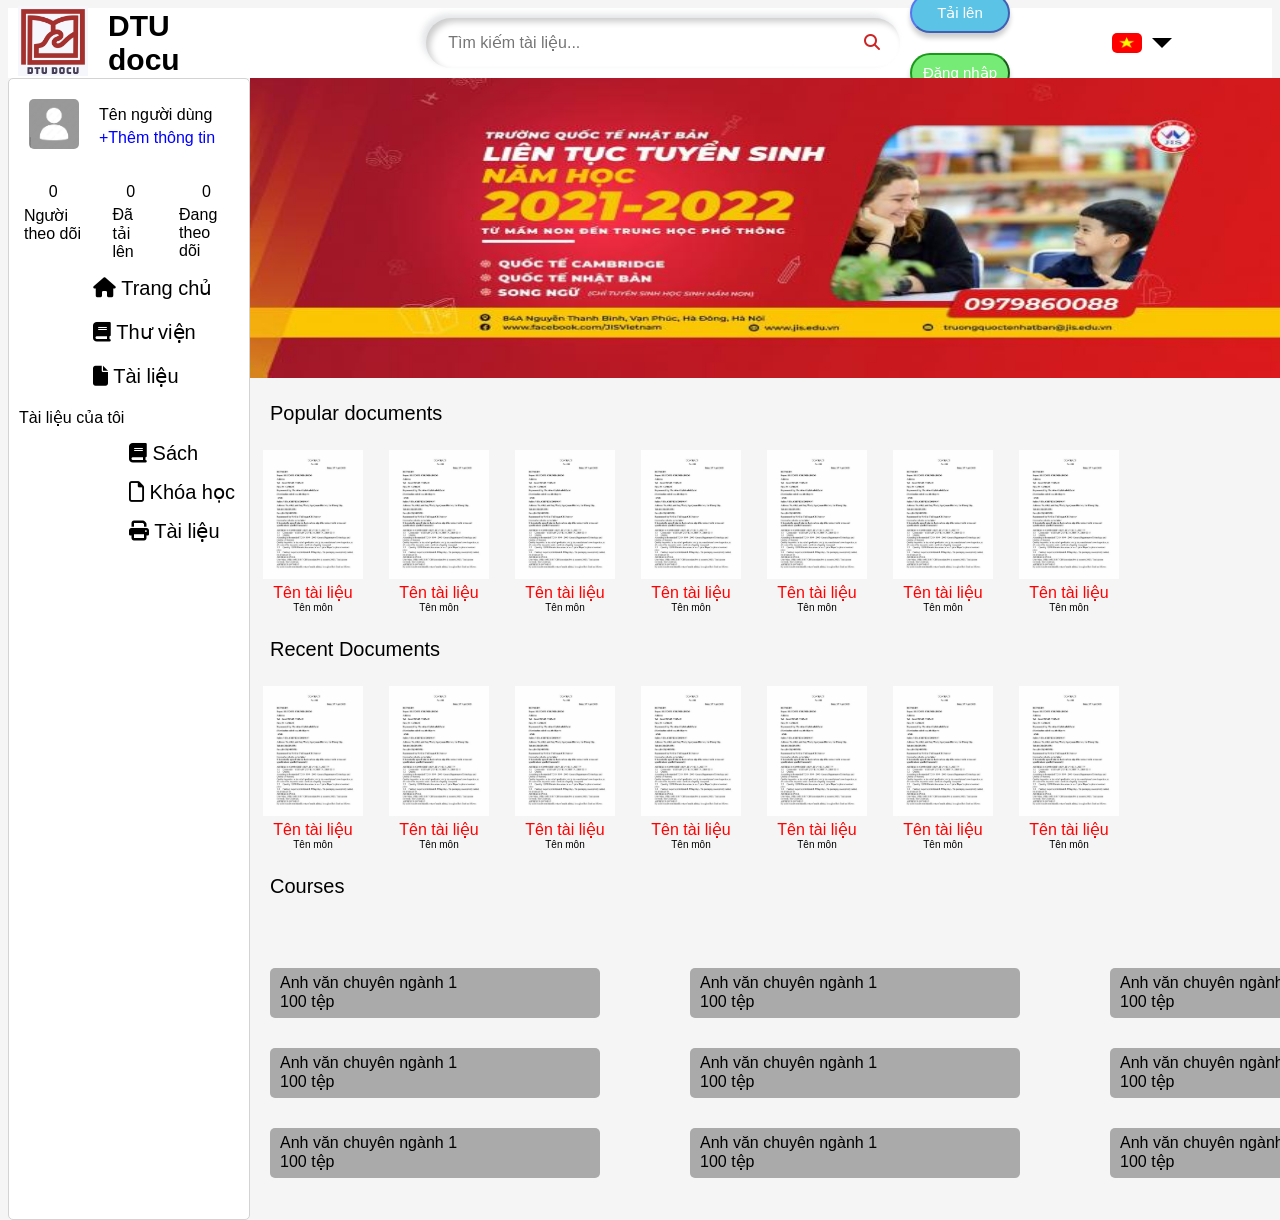
<file: home/index.html>
<!DOCTYPE html>
<html xmlns="http://www.w3.org/1999/xhtml">
<head runat="server">
    <title>CDIO</title>
    <meta charset="UTF-8">
    <link href="https://db.onlinewebfonts.com/c/d7e8a95865396cddca89b00080d2cba6?family=SoDo+Sans+SemiBold" rel="stylesheet"/>
    <link href="style.css" rel="stylesheet"  type="text/css" media="screen" runat="server"/>
    <link
      rel="stylesheet"
      href="https://cdnjs.cloudflare.com/ajax/libs/font-awesome/6.4.0/css/all.min.css"
      integrity="sha512-iecdLmaskl7CVkqkXNQ/ZH/XLlvWZOJyj7Yy7tcenmpD1ypASozpmT/E0iPtmFIB46ZmdtAc9eNBvH0H/ZpiBw=="
      crossorigin="anonymous"
      referrerpolicy="no-referrer"
    />
</head>
<body>
    <form id="form1" runat="server">
        <div class="container">
            <div class="bar">
                <div class="logo-item">
                    <div class="nav-image">
                        <img src="/img/anh.png">
                    </div>
                    <div class="logo-name">DTU docu</div>
                </div>
                <div class="search-container">
                    <input type="text" name="search" placeholder="Tìm kiếm tài liệu..." class="search-input">
                    <a href="#" class="search-btn">
                            <i class="fas fa-search"></i>      
                    </a>
                </div>
                <div class="login"></div>
                <div class="btn">
                    <button class="btn_Upload" type="button" onclick="location.href='../upload/upload_new.html'">Tải lên</button>
                    <button class="btn_Signin" type="button" onclick="location.href='../Login_Register/login.html'">Đăng nhập</button>
                </div>
                <div class="dropdown">
                    <a class="dropdown-toggle" href="#" id="Dropdown" role="button" data-mdb-toggle="dropdown" aria-expanded="false">
                        <img src="/img/coVN.jpg">
                        <div class="arrow_down"></div>
                    </a>
    
                    <ul class="dropdown-menu" aria-labelledby="Dropdown">
                        <li>
                            <a class="dropdown-item" href="#"><img src="/img/coVN.jpg">Việt Nam <i class="fa fa-check text-success ms-2"></i></a>
                        </li>
                        <li><hr class="dropdown-divider" /></li>
                        <li>
                            <a class="dropdown-item" href="#"><img src="/img/co-anh-4.jpg" alt="coAnh">Tiếng Anh</a>
                        </li>
                    </ul>
                </div>
            </div>
            <div class="form-container">
                <div class="sidebar">
                   
                    <div class="user">
                         <div class="user-img">
                            <img src="/img/user.jpg">
                        </div>
                        <div class="user-info">
                             <div class="username-display">Tên người dùng</div>
                             <a class="info" href="">+Thêm thông tin</a>
                        </div>
                    </div>
                    <div class="ana">
                        <div class="follower">0<span>Người theo dõi</span></div>
                        <div class="upload">0<span>Đã tải lên</span></div>
                        <div class="following">0<span>Đang theo dõi</span></div>
                    </div>
                    <div class="func">
                        <a href="./index.html"><i class="fa-solid fas fa-home"></i> Trang chủ</a>
                        <a href="#"><i class="fa-solid fa-book"></i> Thư viện</a>
                        <a href="#"><i class="fa-solid fa-file"></i> Tài liệu</a>
                    </div>
                    <div class="doc">
                        <div>Tài liệu của tôi</div>
                        <a href="#"><i class="fa-solid fa-book"></i> Sách</a>
                        <a href="#"><i class="fa-regular fa-file"></i> Khóa học</a>
                        <a href="../file_uploaded/file_uploaded.html"><i class="fa-solid fa-print"></i> Tài liệu</a>
                    </div>
                </div>
                <div class="bodypage">
                    <div class="khung">
                        <img src="/img/truong-quoc-te-nhat-ban-698868.jpg">
                    </div>
                    <div class="analysis">
                        <div>
                            Tổng số sinh viên: <span>5000</span>
                        </div>
                        <div>
                            Tổng số giảng viên: <span>300</span>
                        </div>
                        <div>
                            Tổng số sách trong thư viện: <span>1.200</span>
                        </div>
                        <div>
                            Tổng số khóa học: <span>500</span>
                        </div>
                        <div>
                            Tổng số tài liệu: <span>30.000</span>
                        </div>
                        <div>
                            Tổng số môn học: <span>365</span>
                        </div>
                        <div>________________</div>
                        <div>
                            Tổng số tài liệu đã đọc: <span>...</span>
                        </div>
                        <div>
                            Tổng số sách đã thuê: <span>...</span>
                        </div>
                    </div>
                    <div class="document">Popular documents</div>
                    <div class="docs">
                        <a href="" class="one-doc">
                            <div class="hinh">
                                <img src="/img/OIP.jpg">
                            </div>
                            <div class="tendoc">Tên tài liệu</div>
                            <div class="mondoc">Tên môn</div>
                        </a>
                        <a href="" class="one-doc">
                            <div class="hinh">
                                <img src="/img/OIP.jpg">
                            </div>
                            <div class="tendoc">Tên tài liệu</div>
                            <div class="mondoc">Tên môn</div>
                        </a>
                        <a href="" class="one-doc">
                            <div class="hinh">
                                <img src="/img/OIP.jpg">
                            </div>
                            <div class="tendoc">Tên tài liệu</div>
                            <div class="mondoc">Tên môn</div>
                        </a>
                        <a href="" class="one-doc">
                            <div class="hinh">
                                <img src="/img/OIP.jpg">
                            </div>
                            <div class="tendoc">Tên tài liệu</div>
                            <div class="mondoc">Tên môn</div>
                        </a>
                        <a href="" class="one-doc">
                            <div class="hinh">
                                <img src="/img/OIP.jpg">
                            </div>
                            <div class="tendoc">Tên tài liệu</div>
                            <div class="mondoc">Tên môn</div>
                        </a>
                        <a href="" class="one-doc">
                            <div class="hinh">
                                <img src="/img/OIP.jpg">
                            </div>
                            <div class="tendoc">Tên tài liệu</div>
                            <div class="mondoc">Tên môn</div>
                        </a>
                        <a href="" class="one-doc">
                            <div class="hinh">
                                <img src="/img/OIP.jpg">
                            </div>
                            <div class="tendoc">Tên tài liệu</div>
                            <div class="mondoc">Tên môn</div>
                        </a>
                    </div>
                    <div class="document2">Recent Documents</div>
                    <div class="docs">
                        <a href="" class="one-doc">
                            <div class="hinh">
                                <img src="/img/OIP.jpg">
                            </div>
                            <div class="tendoc">Tên tài liệu</div>
                            <div class="mondoc">Tên môn</div>
                        </a>
                        <a href="" class="one-doc">
                            <div class="hinh">
                                <img src="/img/OIP.jpg">
                            </div>
                            <div class="tendoc">Tên tài liệu</div>
                            <div class="mondoc">Tên môn</div>
                        </a>
                        <a href="" class="one-doc">
                            <div class="hinh">
                                <img src="/img/OIP.jpg">
                            </div>
                            <div class="tendoc">Tên tài liệu</div>
                            <div class="mondoc">Tên môn</div>
                        </a>
                        <a href="" class="one-doc">
                            <div class="hinh">
                                <img src="/img/OIP.jpg">
                            </div>
                            <div class="tendoc">Tên tài liệu</div>
                            <div class="mondoc">Tên môn</div>
                        </a>
                        <a href="" class="one-doc">
                            <div class="hinh">
                                <img src="/img/OIP.jpg">
                            </div>
                            <div class="tendoc">Tên tài liệu</div>
                            <div class="mondoc">Tên môn</div>
                        </a>
                        <a href="" class="one-doc">
                            <div class="hinh">
                                <img src="/img/OIP.jpg">
                            </div>
                            <div class="tendoc">Tên tài liệu</div>
                            <div class="mondoc">Tên môn</div>
                        </a>
                        <a href="" class="one-doc">
                            <div class="hinh">
                                <img src="/img/OIP.jpg">
                            </div>
                            <div class="tendoc">Tên tài liệu</div>
                            <div class="mondoc">Tên môn</div>
                        </a>
                    </div>
                    <div class="course">Courses</div>
                    <div class="arrs">
                        <div class="arr left"><div></div></div>
                        <div class="arr right"><div></div></div>
                    </div>
                    <div class="courses">
                        <div class="courses-detail">
                            <div class="c tenmon">Anh văn chuyên ngành 1</div>
                            <div class="c somon">100 tệp</div>
                        </div>
                        <div class="courses-detail">
                            <div class="c tenmon">Anh văn chuyên ngành 1</div>
                            <div class="c somon">100 tệp</div>
                        </div>
                        <div class="courses-detail">
                            <div class="c tenmon">Anh văn chuyên ngành 1</div>
                            <div class="c somon">100 tệp</div>
                        </div>
                        <div class="courses-detail">
                            <div class="c tenmon">Anh văn chuyên ngành 1</div>
                            <div class="c somon">100 tệp</div>
                        </div>
                        <div class="courses-detail">
                            <div class="c tenmon">Anh văn chuyên ngành 1</div>
                            <div class="c somon">100 tệp</div>
                        </div>
                        <div class="courses-detail">
                            <div class="c tenmon">Anh văn chuyên ngành 1</div>
                            <div class="c somon">100 tệp</div>
                        </div>
                        <div class="courses-detail">
                            <div class="c tenmon">Anh văn chuyên ngành 1</div>
                            <div class="c somon">100 tệp</div>
                        </div>
                        <div class="courses-detail">
                            <div class="c tenmon">Anh văn chuyên ngành 1</div>
                            <div class="c somon">100 tệp</div>
                        </div>
                        <div class="courses-detail">
                            <div class="c tenmon">Anh văn chuyên ngành 1</div>
                            <div class="c somon">100 tệp</div>
                        </div>
                    </div>
                </div>
                
            </div>
        </div>
    </form>
    <script src="https://ajax.googleapis.com/ajax/libs/jquery/3.5.1/jquery.min.js"></script>
    <script src="script.js"></script>
</body>
</html>
</file>
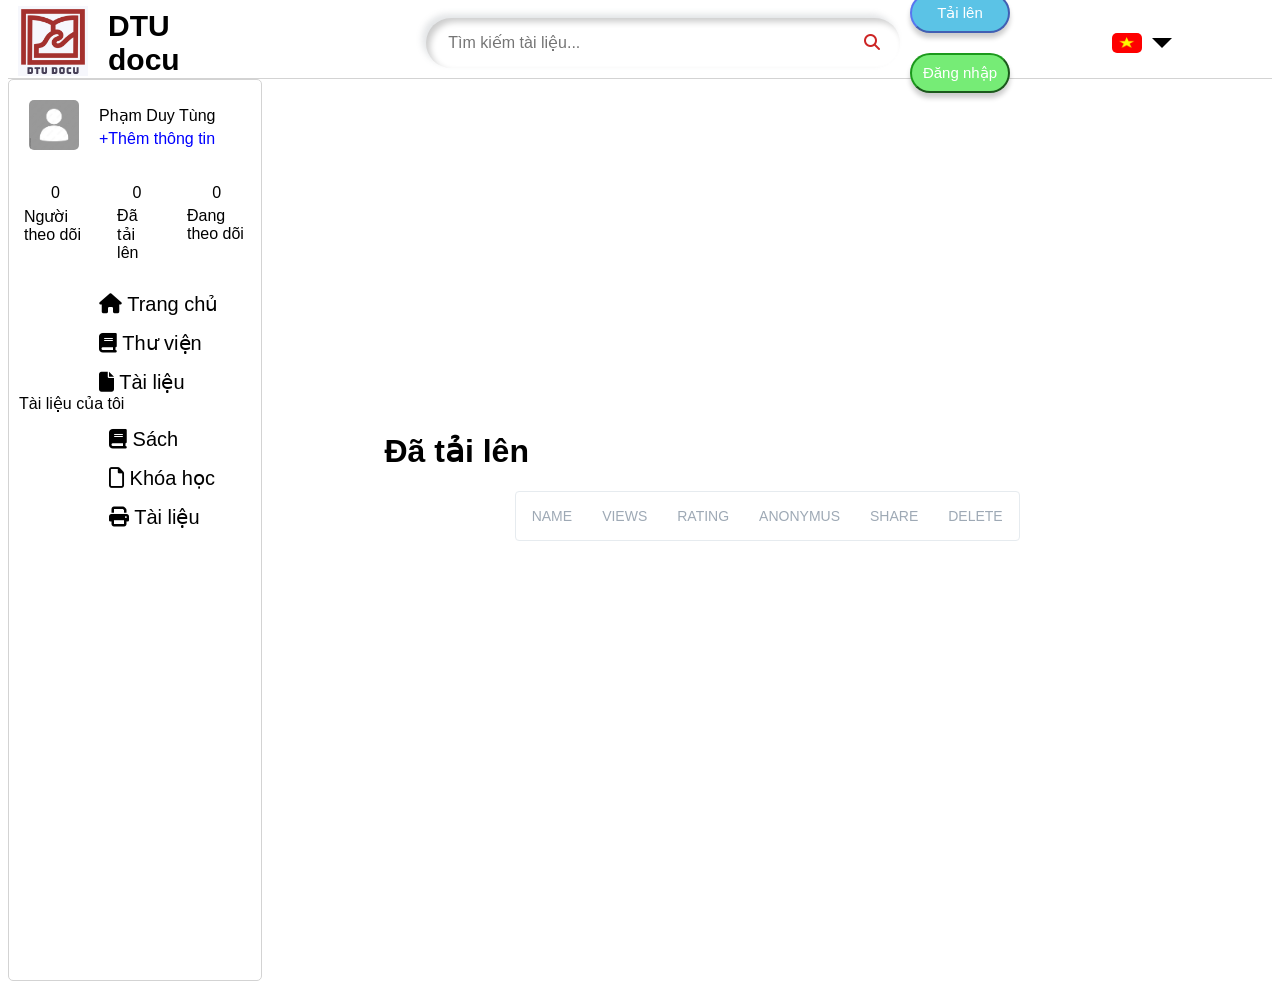
<file: file_uploaded/file_uploaded.html>
<!DOCTYPE html>
<html xmlns="http://www.w3.org/1999/xhtml">
<head runat="server">
    <title>CDIO</title>
    <meta charset="UTF-8">
    <link href="https://db.onlinewebfonts.com/c/d7e8a95865396cddca89b00080d2cba6?family=SoDo+Sans+SemiBold" rel="stylesheet"/>
    <link href="./file_uploaded.css" rel="stylesheet"  type="text/css" media="screen" runat="server"/>
    <link
      rel="stylesheet"
      href="https://cdnjs.cloudflare.com/ajax/libs/font-awesome/6.4.0/css/all.min.css"
      integrity="sha512-iecdLmaskl7CVkqkXNQ/ZH/XLlvWZOJyj7Yy7tcenmpD1ypASozpmT/E0iPtmFIB46ZmdtAc9eNBvH0H/ZpiBw=="
      crossorigin="anonymous"
      referrerpolicy="no-referrer"
    />
</head>
<body>
    <div class="container">
        <div class="overlay"></div>
        <div class="bar">
            <div class="logo-item">
                <div class="nav-image">
                    <img src="/img/anh.png">
                </div>
                <div class="logo-name">
                    <a href="../home/index.html">DTU docu</a> 
                </div>
            </div>
            <div class="search-container">
                <input type="text" name="search" placeholder="Tìm kiếm tài liệu..." class="search-input">
                <a href="#" class="search-btn">
                        <i class="fas fa-search"></i>      
                </a>
            </div>
            <div class="login"></div>
            <div class="btn">
                <button class="btn_Upload" type="button" onclick="location.href='../upload/upload_new.html'">Tải lên</button>
                <button class="btn_Signin" type="button">Đăng nhập</button>
            </div>
            <div class="dropdown">
                <a class="dropdown-toggle" href="#" id="Dropdown" role="button" data-mdb-toggle="dropdown" aria-expanded="false">
                    <img src="/img/coVN.jpg">
                    <div class="arrow_down"></div>
                </a>

                <ul class="dropdown-menu" aria-labelledby="Dropdown">
                    <li>
                        <a class="dropdown-item" href="#"><img src="/img/coVN.jpg">Việt Nam <i class="fa fa-check text-success ms-2"></i></a>
                    </li>
                    <li><hr class="dropdown-divider" /></li>
                    <li>
                        <a class="dropdown-item" href="#"><img src="/img/co-anh-4.jpg" alt="coAnh">Tiếng Anh</a>
                    </li>
                </ul>
            </div>
        </div>
        <div class="content">
            <div class="sidebar">
                <div class="user">
                     <div class="user-img">
                        <img src="/img/user.jpg">
                    </div>
                    <div class="user-info">
                         <div class="username-display">Phạm Duy Tùng</div>
                         <a class="info" href="">+Thêm thông tin</a>
                    </div>
                </div>
                <div class="ana">
                    <div class="follower">0<span>Người theo dõi</span></div>
                    <div class="upload">0<span>Đã tải lên</span></div>
                    <div class="following">0<span>Đang theo dõi</span></div>
                </div>
                <div class="func">
                    <a href="../home/index.html"><i class="fa-solid fas fa-home"></i> Trang chủ</a>
                    <a href="#"><i class="fa-solid fa-book"></i> Thư viện</a>
                    <a href="#"><i class="fa-solid fa-file"></i> Tài liệu</a>
                </div>
                <div class="doc">
                    <div>Tài liệu của tôi</div>
                    <a href="#"><i class="fa-solid fa-book"></i> Sách</a>
                    <a href="#"><i class="fa-regular fa-file"></i> Khóa học</a>
                    <a href="#"><i class="fa-solid fa-print"></i> Tài liệu</a>
                </div>
            </div>
            <div class="file_uploaded">
                <h1 class="uploads">Đã tải lên</h1>
                <table class="tb">
                    <thead class="column">
                        <tr>
                            <th>Name</th>
                            <th>Views</th>
                            <th>Rating</th>
                            <th>Anonymus</th>
                            <th>Share</th>
                            <th>Delete</th>
                        </tr>
                    </thead>
                    <tbody>
                        
                    </tbody>
                </table>
                <form id="shareForm" class="hidden">
                    <div class="info-share">
                        <label for="email">Chia sẻ tài liệu</label><br>
                        <label for="text">Sử dụng liên kết bên dưới để chia sẻ tài liệu này với bạn bè của bạn và họ sẽ có toàn quyền truy cập vào tài liệu của bạn mà không yêu cầu tài khoản.</label>
                        <input type="email" id="email" name="email"><br>
                    </div>
                    <input type="submit" value="Chia sẻ" class="btn_shareForm">
                </form>
            </div>
        </div>
    </div>
    <script src="https://ajax.googleapis.com/ajax/libs/jquery/3.5.1/jquery.min.js"></script>
    <script src="file_uploaded.js"></script>
</body>
</html>
</file>
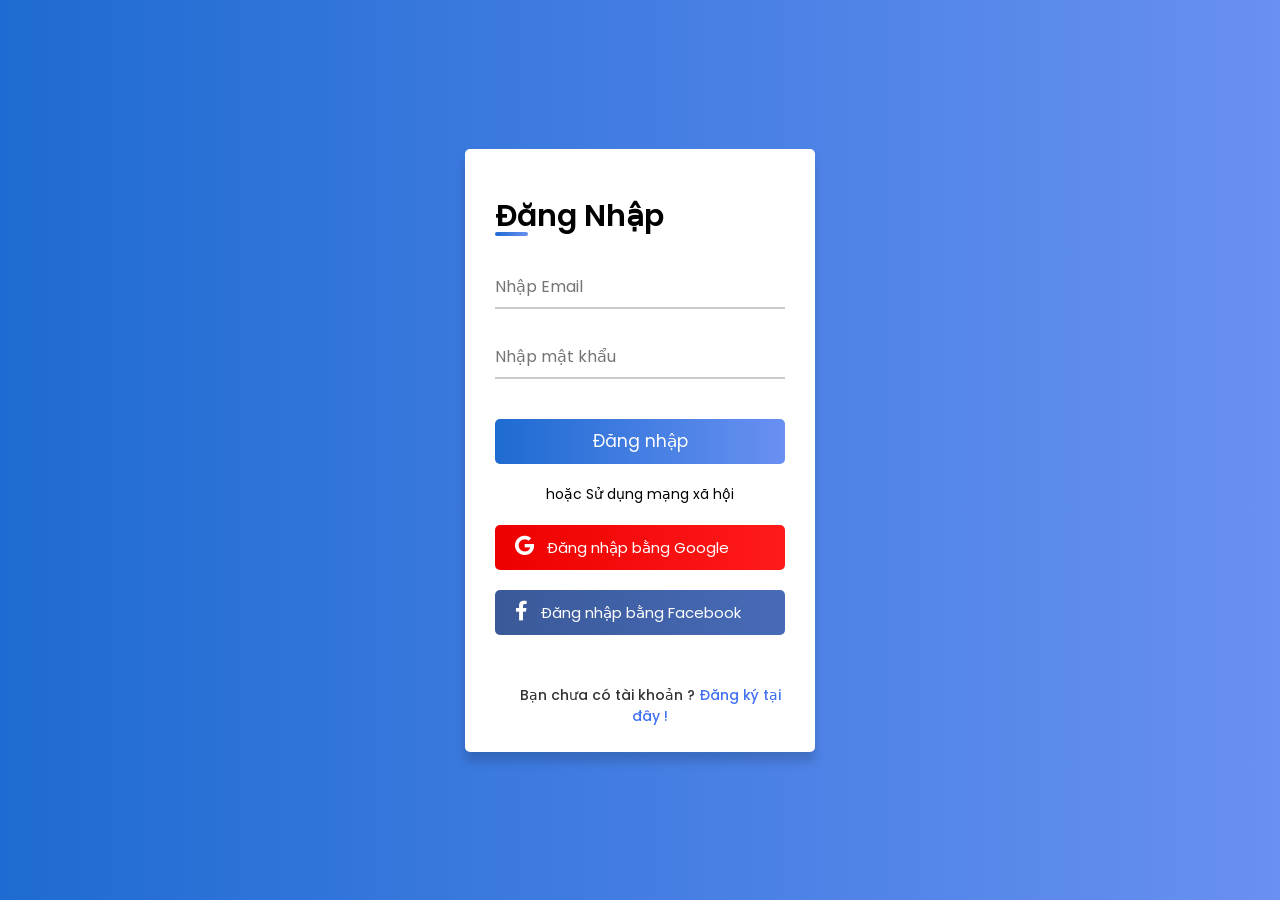
<file: Login_Register/login.html>
<!DOCTYPE html>
<html lang="en">
<head>
    <meta charset="UTF-8">
    <meta name="viewport" content="width=device-width, initial-scale=1.0">
    <title>Đăng Nhập</title>
    <link rel="stylesheet" href="./assets/css/Login.css">
    <link rel="stylesheet" href="https://cdnjs.cloudflare.com/ajax/libs/font-awesome/5.15.2/css/all.min.css"/>
    <meta name="viewport" content="width=device-width, initial-scale=1.0">
  
</head>
<body>
    <div class="container">
        <form method="POST">
          <div class="title">Đăng Nhập</div>
          <div class="input-box underline">
            <input type="email" class="email" name="mail" placeholder="Nhập Email" required>
            <div class="underline"></div>
          </div>
          <div class="input-box">
            <input type="password" class="password" name="pass" placeholder="Nhập mật khẩu" required>
            <div class="underline"></div>
          </div>
          <div class="input-box button">
            <input type="submit" name="submit" value="Đăng nhập">
          </div>
        </form>
          <div class="option">hoặc Sử dụng mạng xã hội</div>
          <div class="google">
            <a href="#"><i class="fab fa-google"></i>Đăng nhập bằng Google</a>
          </div>
          <div class="facebook">
            <a href="#"><i class="fab fa-facebook-f"></i>Đăng nhập bằng Facebook</a>
          </div>
          <div class="text">
            <h3>Bạn chưa có tài khoản ? <a href="./register.html">Đăng ký tại đây !</a></h3>
          </div>
      </div>
      <script src="https://ajax.googleapis.com/ajax/libs/jquery/3.5.1/jquery.min.js"></script>
      <script type="text/javascript" src="./assets/js/Login.js"></script>
</body>
</html>
</file>
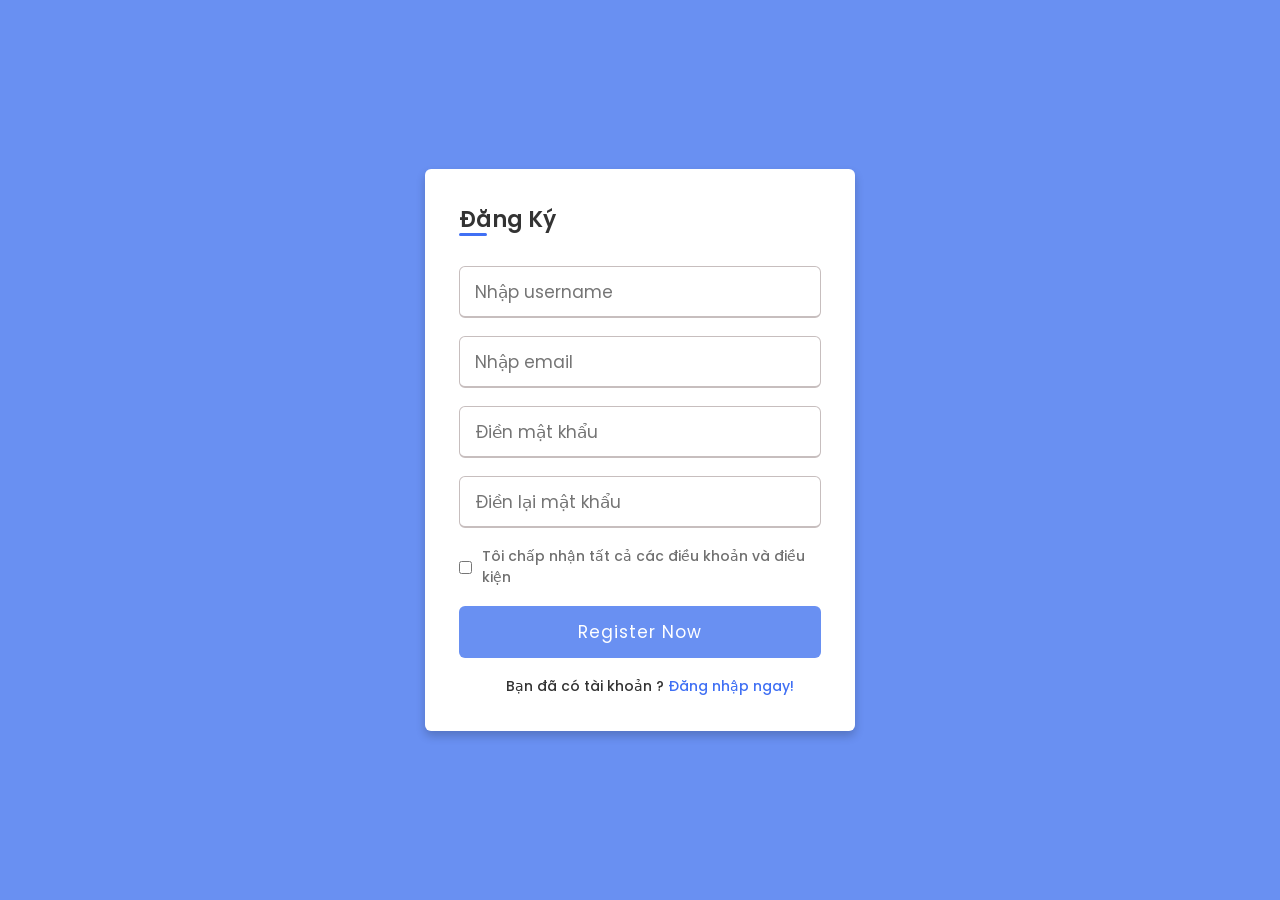
<file: Login_Register/register.html>
<!DOCTYPE html>
<html lang="en">
<head>
    <meta charset="UTF-8">
    <meta name="viewport" content="width=device-width, initial-scale=1.0">
    <title>Đăng ký</title>

    <link rel="stylesheet" href="./assets/css/Register.css">
    
</head>
<body>
    <div class="wrapper">
        <h2>Đăng Ký</h2>
        <form method="POST" onsubmit="validateAndSubmit(event)">
          <div class="input-box">
            <input id="usename" name="name" type="text" placeholder="Nhập username" required>
          </div>
          <div class="input-box">
            <input id="email" name="email" type="email" placeholder="Nhập email" required>
          </div>
          <div class="input-box">
            <input id="pass1" name="pass" type="password" placeholder="Điền mật khẩu" required>
          </div>
          <div class="input-box">
            <input id="pass2" name="confirmPass" type="password" placeholder="Điền lại mật khẩu" required>
          </div>
          <div class="policy">
            <input type="checkbox" id="confirmCheckbox">
            <h3>Tôi chấp nhận tất cả các điều khoản và điều kiện</h3>
          </div>
          <div class="input-box button">
            <input type="Submit" value="Register Now" >
          </div>
          <div class="text">
            <h3>Bạn đã có tài khoản ? <a href="./login.html">Đăng nhập ngay!</a></h3>
          </div>
        </form>
      </div>
      <script src="https://ajax.googleapis.com/ajax/libs/jquery/3.5.1/jquery.min.js"></script>
      <script type="text/javascript" src="./assets/js/Register.js"></script>
</body>
</html>
</file>
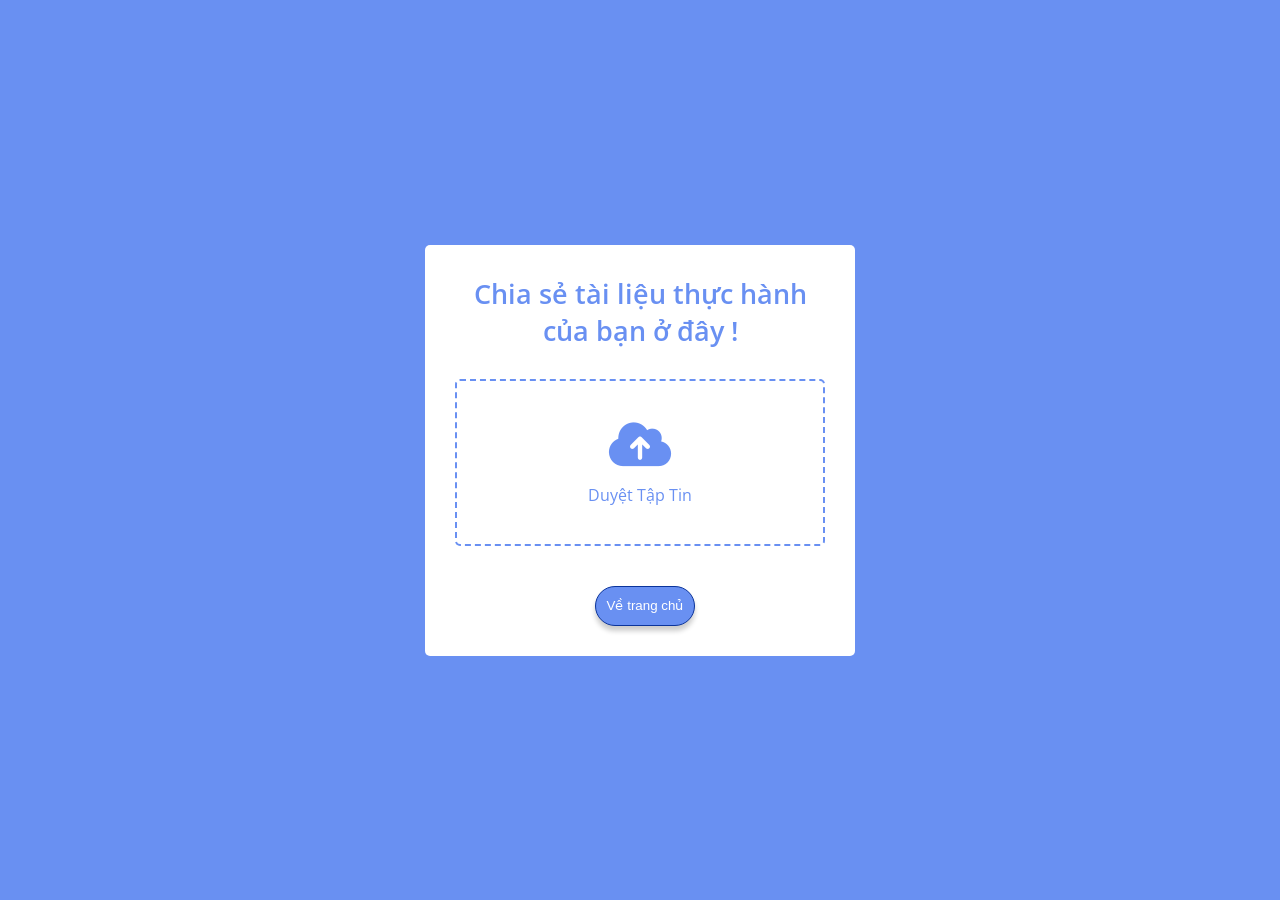
<file: upload/upload_new.html>
<!DOCTYPE html>
<html lang="en">
<head>
    <meta charset="UTF-8">
    <meta name="viewport" content="width=device-width, initial-scale=1.0">
    <title>Upload Page</title>
    <link rel="preconnect" href="https://fonts.googleapis.com">
    <link rel="preconnect" href="https://fonts.gstatic.com" crossorigin>
    <link href="https://fonts.googleapis.com/css2?family=Open+Sans:ital,wght@0,300..800;1,300..800&display=swap" rel="stylesheet">
    <link
      rel="stylesheet"
      href="https://cdnjs.cloudflare.com/ajax/libs/font-awesome/6.4.0/css/all.min.css"
      integrity="sha512-iecdLmaskl7CVkqkXNQ/ZH/XLlvWZOJyj7Yy7tcenmpD1ypASozpmT/E0iPtmFIB46ZmdtAc9eNBvH0H/ZpiBw=="
      crossorigin="anonymous"
      referrerpolicy="no-referrer"
    />
    <link rel="stylesheet" href="upload-new.css">
</head>
<body>
    <div class="wrapper">
        <header>Chia sẻ tài liệu thực hành của bạn ở đây !</header>
        <form action="#">
            <input type="file" class="file-input" name="file" hidden>
            <i class="fas fa-cloud-upload-alt"></i>
            <p>Duyệt Tập Tin</p>
        </form>
        <section class="progress-area"></section>
        <section class="uploaded-area"></section>
        <button class="back" type="button" onclick="location.href='../home/index.html'">Về trang chủ</button>
    </div>
    <script src="upload_new.js"></script>
</body>
</html>
</file>
<file: home/style.css>
:root {
    --font-dmsans: 'DM Sans', sans-serif;
}
body {
    display: flex;
    min-height: 100vh;
    background-color: white;
    font-family: "SoDo Sans Regular", Helvetica Neue, Helvetica, Arial, sans-serif;
    background-color: whitesmoke;
}

form{
    width: 100%;
    display: flex;
}

.container{
    width: 100%;
}
.form-container{
    width: 100%;
    height: 100%;
    display: flex;
}
.logo-item {
    display: flex;
    align-items: center;
    
}

.logo-item > * {
    padding: 10px;
}

.nav-image img{
    width: 70px;
}

.logo-name {
    font-size: 30px;
    font-weight: bolder;
}

.sidebar {
    display: inline-block;
    align-items: center;
    background-color: white;
    height: 100%;
    width: 25%;
    border-radius: 5px;
    position: relative;
    border: 1px solid lightgray;
}

.sidebar .func {
    display: flex;
    flex-direction: column;
    align-items: flex-start;
    justify-content: center;
    padding-left: 35%;
}

.sidebar .func a{
    width: 120px;
    height: auto;
    text-decoration: none;
    color: black;
    font-size: 20px;
    font-weight: 200;
    margin-bottom: 20px;
}

.sidebar .func a:hover{
    background-color: whitesmoke;
    border-radius: 5px;
    transform: 0.3s ease;
}

.sidebar .func a:hover{
    background-color: whitesmoke;
    border-radius: 20px;
}

.user{
    display: flex !important;
    align-items: center;
    margin: 20px 20px;
}

.user-img img{
  width: 50px;
  border-radius: 5px;
}
.user-info div{
    display: flex;
    margin-left: 20px;
}
.user-info a{
    display: flex;
    color: blue;
    margin-left: 20px;
    margin-top: 5px;
    text-decoration: none;
}

.ana{
    display: flex;
}
.ana > *{
    padding: 10px;
}
.ana span{
    padding: 5px;
}
.ana .follower{
    display: flex;
    flex-direction: column;
    align-items: center;
}

.ana .upload{
    display: flex;
    flex-direction: column;
    align-items: center;
}

.ana .following{
    display: flex;
    flex-direction: column;
    align-items: center;
}

.search-container {
    margin-left: 200px;
    width: 500px;
    float: right;
    background: #fff;
    height: 30px;
    border-radius: 30px;
    padding: 10px 20px;
    display: flex;
    justify-content: space-between;
    align-items: center;
    cursor: pointer;
    transition: 0.8s;
    box-shadow: 4px 4px 6px 0 rgba(255, 255, 255, .3),
        -4px -4px 6px 0 rgba(116, 125, 136, .2),
        inset -4px -4px 6px 0 rgba(255, 255, 255, .2),
        inset 4px 4px 6px 0 rgba(0, 0, 0, .2);
}
.bar{
    height: 70px;
    width: 100%;
    display: flex;
    justify-content: space-between;
    align-items: center;
    background-color: white;
}

.login{
    background-color: #cd2525;
}
/* .search-container:hover>.search-input {
    width: 400px;
} */

.search-container .search-input {
    background: transparent;
    border: none;
    outline: none;
    /* width: 0px; */
    font-weight: 500;
    font-size: 16px;
    transition: 0.8s;

}

.search-container .search-btn .fas {
    color: #cd2525;
}

/* .search-container:hover {
    animation: hoverShake 0.15s linear 3;
} */

.doc{
    display: flex;
    flex-direction: column;
    margin-left: 10px;
}

.doc a:hover{
    background-color: whitesmoke;
    border-radius: 5px;
    transform: 0.3s ease;
}

.doc a{
    width: 120px;
    align-items: center;
    font-size: 20px;
    margin-left: 110px;
    color: black;
    text-decoration: none;
    margin-top: 15px;
}

.btn_Upload{
    width: 100px;
    height: 40px;
    color: white;
    background-color: rgb(91, 195, 230);
    border-radius: 20px;
    box-shadow: black;
    margin: 10px;
    border-color: rgba(88, 88, 243, 0.719);
    font-size: 15px;
    box-shadow: 0 5px 5px rgba(0,0,0,0.2);
    transition: all 0.3s ease;
    cursor: pointer;
}

.btn_Signin{
    width: 100px;
    height: 40px;
    color: white;
    background-color: rgb(118, 236, 118);
    border-radius: 20px;
    box-shadow: black;
    margin: 10px;
    border-color: rgba(0, 128, 0, 0.767);
    font-size: 15px;
    box-shadow: 0 5px 5px rgba(0,0,0,0.2);
    transition: all 0.3s ease;
    cursor: pointer;
}

.btn_Upload:hover{
    box-shadow: 0 2px 2px rgba(0,0,0,0.2);
}

.btn_Signin:hover{
    box-shadow: 0 2px 2px rgba(0,0,0,0.2);
}

.dropdown {
    position: relative;
    display: inline-block;
}

.dropdown-toggle {
    display: flex;
    align-items: center;
    color: white;
    font-size: 16px;
    border: none;
    cursor: pointer;
    gap: 10px;
    margin-right: 100px;
}

.arrow_down{
    width: 0;
    height: 0;
    border-left: 10px solid transparent;
    border-right: 10px solid transparent;
    border-top: 10px solid black;
}

.dropdown-toggle img{
    width: 30px;
    height: 20px;
    border-radius: 5px;
}

.dropdown-toggle:hover{
    border-radius: 5px;
    border-color: rgba(88, 88, 243, 0.719);
    box-shadow: 0 2px 2px rgba(0,0,0,0.2);
    transition: all 0.3s ease;
}

.dropdown-menu {
    display: none;
    position: absolute;
    background-color: #f9f9f9;
    min-width: 100px;
    box-shadow: 0px 8px 16px 0px rgba(0,0,0,0.2);
    z-index: 1;
    list-style: none;
    border-radius: 5px;
}
.dropdown-menu.active {
    display: block;
    padding: 0;
}

.dropdown-menu a {
    color: black;
    padding: 16px;
    text-decoration: none;
    display: flex;
    justify-content: center;
    align-items: center;
    gap: 5px;
}    

.dropdown-menu a:hover {
    background-color: #f1f1f1;
}

.dropdown:hover .dropdown-menu {
    display: block;
}

.dropdown-menu img{
    width: 30px;
    height: 20px;
    border-radius: 5px;
}

.bodypage{
    width: 100%;
}

.khung img{
    height: 300px;
    width: 100%;
}

.document, .document2, .course{
    margin: 20px;
    font-size: 20px;
}

.docs{
    display: flex;
}

.docs .one-doc{
    display: flex;
    flex-direction: column;
    align-items: center;
    width: 10%;
    height: auto;
    padding: 5px;
    text-decoration: none;
    color: black;
}

.one-doc .hinh{
    height: auto;
    object-fit: contain;
}

.one-doc .hinh img{
    width: 100px;
    height: auto;
    transition: 0.3s;
}

.one-doc .hinh img:hover{
    transform: translateY(-10px);
}

.tendoc{
    color: red;
}

.mondoc{
    font-size: 10px;
}

.arrs{
    display: flex;
    margin-left: 120vh;
}

.arr{
    background: rgb(170, 170, 170);
    height: 30px;
    width: 30px;
    border-radius: 50%;
    transition: 0.4s ease;
    cursor: pointer;
}

.arr:hover{
    box-shadow: 0px 0px 10px 10px rgba(0, 0, 0, .2);
}

.arr div{
    position: absolute;
    height: 10px;
    width: 10px;
    border-top: 2px solid #202020;
    border-left: 2px solid #202020;
    transform: rotate(45deg);
    left: 9px;
    top: 12px;
}

.left{
    transform: rotate(-90deg);
    margin: 5px;
}

.right{
    transform: rotate(90deg);
    margin: 5px;
}

.courses{
    width: 400px;
    display: grid;
    grid-template-columns: repeat(3, 1fr);
    grid-auto-rows: 30px;
    grid-auto-flow: row dense;
    gap: 50px;
}


.courses-detail{
    background-color: rgb(170, 170, 170);
    height: 50px;
    width: 330px;
    border-radius: 5px;
    display: flex;
    flex-direction: column;
    justify-content: center;
    margin: 10px 20px;
    cursor: pointer;
    transition: all 0.3s ease;
}

.courses-detail .c{
    margin-left: 10px;
}

.courses-detail:hover{
    box-shadow: 0px 0px 10px 10px rgba(0, 0, 0, .2);
}

.analysis{
    position: absolute;
    width: 300px;
    height: 460px;
    background-color: white;
    border-radius: 20px;
    border: 1px solid grey;
    margin-left: 125vh;
    margin-top: 20px;
    font-weight: 100 !important;
}

.analysis div{
    margin-top: 10px;
    margin-left: 10px;
}

.analysis span{
    display: flex;
    color: rgb(177, 176, 176);
    margin-top: 5px;
}
</file>
<file: file_uploaded/file_uploaded.css>
:root {
    --font-dmsans: 'DM Sans', sans-serif;
}
body {
    display: flex;
    min-height: 100vh;
    font-family: "SoDo Sans Regular", Helvetica Neue, Helvetica, Arial, sans-serif;
    background-color: white;
}

.container{
    width: 100%;
    display: flex;
    flex-direction: column;
}

.content{
    display: flex;
    width: 100%;
}

.logo-item {
    display: flex;
    align-items: center;
    
}

.logo-item > * {
    padding: 10px;
}

.nav-image img{
    width: 70px;
}

.logo-name a{
    font-size: 30px;
    font-weight: bolder;
    text-decoration: none;
    color: black;
}

.bar{
    height: 70px;
    width: 100%;
    top: 0;
    z-index: 1;
    display: flex;
    justify-content: space-between;
    align-items: center;
    background-color: white;
    border-bottom: 1px solid lightgray;
}

.sidebar {
    display: inline-block;
    align-items: center;
    background-color: white;
    height: 100vh;
    width: 25%;
    border-radius: 5px;
    position: relative;
    border: 1px solid lightgray;
}

.sidebar .func {
    display: flex;
    flex-direction: column;
    align-items: flex-start;
    justify-content: center;
}

.sidebar .func a{
    width: 120px;
    align-items: center;
    justify-content: center;
    font-size: 20px;
    margin-left: 90px;
    color: black;
    text-decoration: none;
    margin-top: 15px;
}

.sidebar .func a:hover{
    background-color: whitesmoke;
    border-radius: 5px;
    transform: 0.3s ease;
}

.sidebar .func a:hover{
    background-color: whitesmoke;
    border-radius: 20px;
}

.user{
    display: flex !important;
    align-items: center;
    margin: 20px 20px;
}

.user-img img{
  width: 50px;
  border-radius: 5px;
}
.user-info div{
    display: flex;
    margin-left: 20px;
}
.user-info a{
    display: flex;
    color: blue;
    margin-left: 20px;
    margin-top: 5px;
    text-decoration: none;
}

.ana{
    display: flex;
}
.ana > *{
    padding: 10px;
}
.ana span{
    padding: 5px;
}
.ana .follower{
    display: flex;
    flex-direction: column;
    align-items: center;
}

.ana .upload{
    display: flex;
    flex-direction: column;
    align-items: center;
}

.ana .following{
    display: flex;
    flex-direction: column;
    align-items: center;
}

.search-container {
    margin-left: 200px;
    width: 500px;
    float: right;
    background: #fff;
    height: 30px;
    border-radius: 30px;
    padding: 10px 20px;
    display: flex;
    justify-content: space-between;
    align-items: center;
    cursor: pointer;
    transition: 0.8s;
    box-shadow: 4px 4px 6px 0 rgba(255, 255, 255, .3),
        -4px -4px 6px 0 rgba(116, 125, 136, .2),
        inset -4px -4px 6px 0 rgba(255, 255, 255, .2),
        inset 4px 4px 6px 0 rgba(0, 0, 0, .2);
}

.login{
    background-color: #cd2525;
}
/* .search-container:hover>.search-input {
    width: 400px;
} */

.search-container .search-input {
    background: transparent;
    border: none;
    outline: none;
    /* width: 0px; */
    font-weight: 500;
    font-size: 16px;
    transition: 0.8s;

}

.search-container .search-btn .fas {
    color: #cd2525;
}

/* .search-container:hover {
    animation: hoverShake 0.15s linear 3;
} */

.doc{
    display: flex;
    flex-direction: column;
    margin-left: 10px;
}

.doc a:hover{
    background-color: whitesmoke;
    border-radius: 5px;
    transform: 0.3s ease;
}

.doc a{
    width: 120px;
    align-items: center;
    justify-content: center;
    font-size: 20px;
    margin-left: 90px;
    color: black;
    text-decoration: none;
    margin-top: 15px;
}

.btn_Upload{
    width: 100px;
    height: 40px;
    color: white;
    background-color: rgb(91, 195, 230);
    border-radius: 20px;
    box-shadow: black;
    margin: 10px;
    border-color: rgba(88, 88, 243, 0.719);
    font-size: 15px;
    box-shadow: 0 5px 5px rgba(0,0,0,0.2);
    transition: all 0.3s ease;
    cursor: pointer;
}

.btn_Signin{
    width: 100px;
    height: 40px;
    color: white;
    background-color: rgb(118, 236, 118);
    border-radius: 20px;
    box-shadow: black;
    margin: 10px;
    border-color: rgba(0, 128, 0, 0.767);
    font-size: 15px;
    box-shadow: 0 5px 5px rgba(0,0,0,0.2);
    transition: all 0.3s ease;
    cursor: pointer;
}

.btn_Upload:hover{
    box-shadow: 0 2px 2px rgba(0,0,0,0.2);
}

.btn_Signin:hover{
    box-shadow: 0 2px 2px rgba(0,0,0,0.2);
}

.dropdown {
    position: relative;
    display: inline-block;
}

.dropdown-toggle {
    display: flex;
    align-items: center;
    color: white;
    font-size: 16px;
    border: none;
    cursor: pointer;
    gap: 10px;
    margin-right: 100px;
}

.arrow_down{
    width: 0;
    height: 0;
    border-left: 10px solid transparent;
    border-right: 10px solid transparent;
    border-top: 10px solid black;
}

.dropdown-toggle img{
    width: 30px;
    height: 20px;
    border-radius: 5px;
}

.dropdown-toggle:hover{
    border-radius: 5px;
    border-color: rgba(88, 88, 243, 0.719);
    box-shadow: 0 2px 2px rgba(0,0,0,0.2);
    transition: all 0.3s ease;
}

.dropdown-menu {
    display: none;
    position: absolute;
    background-color: #f9f9f9;
    min-width: 100px;
    box-shadow: 0px 8px 16px 0px rgba(0,0,0,0.2);
    z-index: 1;
    list-style: none;
    border-radius: 5px;
}
.dropdown-menu.active {
    display: block;
    padding: 0;
}

.dropdown-menu a {
    color: black;
    padding: 16px;
    text-decoration: none;
    display: flex;
    justify-content: center;
    align-items: center;
    gap: 5px;
}    

.dropdown-menu a:hover {
    background-color: #f1f1f1;
}

.dropdown:hover .dropdown-menu {
    display: block;
}

.dropdown-menu img{
    width: 30px;
    height: 20px;
    border-radius: 5px;
}

.file_uploaded{
    width: 100%;
    height: 90%;
    display: flex;
    flex-direction: column;
    text-align: left;
    align-items: center;
    justify-content: center;
}

.file_uploaded h1{
    margin-right: 69vh;
}

.tb{
    background-color: #fff;
    border:  1px solid #e6ebef;
    border-collapse: separate;
    border-radius: 4px;
    margin-bottom: 18px;
    width: 50%;
}

.column{
    text-align: left;
}

.tb th{
    border-bottom: 0;
    border-top: 0;
    color: #9ea9b5;
    font-size: 14px;
    font-weight: 400;
    padding: 14px;
    text-align: left;
    text-transform: uppercase;
}

tbody{
    display: table-row-group;
    vertical-align: middle;
    border-color: inherit;
}

.tb tr{
    display: table-row;
    vertical-align: inherit;
    border-color: inherit;
}

.tb td{
    border-bottom: 0;
    border-top: 1px solid #e6ebef;
    padding: 16px 14px;
    vertical-align: middle;
}

.tb .rating{
    width: 60px;
}

.btn_share{
    width: 100px;
    height: 30px;
    box-shadow: black;
    box-shadow: 0 5px 5px rgba(0,0,0,0.2);
    transition: all 0.3s ease;
    cursor: pointer;
    background-color: white;
    border-radius: 15px;
    border: 1px solid black;
}

.btn_share:hover{
    box-shadow: 0 2px 2px rgba(0,0,0,0.2);
}

.btn_del{
    background: none;
    border: none;
    cursor: pointer;
}

.btn_del:hover{
    box-shadow: 0 2px 2px rgba(0,0,0,0.2);
    border-radius: 5px;
    transition: 0.3s ease;
}

.overlay {
    display: none;
    position: fixed;
    width: 100%;
    height: 100%;
    top: 0;
    left: 0;
    right: 0;
    bottom: 0;
    background-color: rgba(0,0,0,0.5);
    z-index: 2;
}

#shareForm{
    display: flex;
    flex-direction: column;
    justify-content: center;
    align-items: center;
    width: 30%;
    height: 150px;
    border: 1px solid black;
    border-radius: 10px;
    z-index: 3;
    position: fixed;
    background-color: #fff;
    float: left;
}

.hidden{
    display: none !important;
}

#shareForm .btn_shareForm{
    margin-left: 30px;
}

.info-share{
    display: flex;
    gap: 10px;
    padding: 10px;
}
</file>
<file: Login_Register/assets/css/Login.css>
@import url('https://fonts.googleapis.com/css2?family=Poppins:wght@200;300;400;500;600;700&display=swap');
*{
  margin: 0;
  padding: 0;
  box-sizing: border-box;
  font-family: 'Poppins',sans-serif;
}
html, body{
  display: grid;
  height: 100vh;
  width: 100%;
  place-items: center;
  background: linear-gradient(to right, #1e6bd1 0%, #6990f2 100%);
}
::selection{
  background: #6990f2;
}
.container{
  background: #fff;
  max-width: 350px;
  width: 100%;
  padding: 25px 30px;
  border-radius: 5px;
  box-shadow: 0 10px 10px rgba(0, 0, 0, 0.15);
}
.container form .title{
  font-size: 30px;
  font-weight: 600;
  margin: 20px 0 10px 0;
  position: relative;
}
.container form .title:before{
  content: '';
  position: absolute;
  height: 4px;
  width: 33px;
  left: 0px;
  bottom: 3px;
  border-radius: 5px;
  background: linear-gradient(to right, #1e6bd1 0%, #6990f2 100%);
}
.container form .input-box{
  width: 100%;
  height: 45px;
  margin-top: 25px;
  position: relative;
}
.container form .input-box input{
  width: 100%;
  height: 100%;
  outline: none;
  font-size: 16px;
  border: none;
}
.container form .underline::before{
  content: '';
  position: absolute;
  height: 2px;
  width: 100%;
  background: #ccc;
  left: 0;
  bottom: 0;
}
.container form .underline::after{
  content: '';
  position: absolute;
  height: 2px;
  width: 100%;
  background: linear-gradient(to right, #1e6bd1 0%, #6990f2 100%);
  left: 0;
  bottom: 0;
  transform: scaleX(0);
  transform-origin: left;
  transition: all 0.3s ease;
}
.container form .input-box input:focus ~ .underline::after,
.container form .input-box input:valid ~ .underline::after{
  transform: scaleX(1);
  transform-origin: left;
}
.container form .button{
  margin: 40px 0 20px 0;
}
.container .input-box input[type="submit"]{
  background: linear-gradient(to right, #1e6bd1 0%, #6990f2 100%);
  font-size: 17px;
  color: #fff;
  border-radius: 5px;
  cursor: pointer;
  transition: all 0.3s ease;
}
.container .input-box input[type="submit"]:hover{
  letter-spacing: 1px;
  background: linear-gradient(to left, #1e6bd1 0%, #6990f2 100%);
}
.container .option{
  font-size: 14px;
  text-align: center;
}
.container .facebook a,
.container .google a{
  display: block;
  height: 45px;
  width: 100%;
  font-size: 15px;
  text-decoration: none;
  padding-left: 20px;
  line-height: 45px;
  color: #fff;
  border-radius: 5px;
  transition: all 0.3s ease;
}
.container .facebook i,
.container .google i{
  padding-right: 12px;
  font-size: 20px;
}
.container .google a{
  background: linear-gradient(to right,  #ee0000 0%, #ff1a1a 100%);
  margin: 20px 0 15px 0;
}
.container .google a:hover{
  background: linear-gradient(to left,  #ee0000 0%, #ff1a1a 100%);
  margin: 20px 0 15px 0;
}
.container .facebook a{
  background: linear-gradient( to right,  #3b5998 0%, #476bb8 100%);
  margin: 20px 0 50px 0;
}
.container .facebook a:hover{
  background: linear-gradient( to left,  #3b5998 0%, #476bb8 100%);
  margin: 20px 0 50px 0;
}
.text h3{
    color: #333;
    width: 100%;
    text-align: center;
    font-size: 14px;
    font-weight: 500;
    margin-left: 10px;
   }
.text h3 a{
     color: #4070f4;
     text-decoration: none;
   }
.text h3 a:hover{
     text-decoration: underline;
   }
</file>
<file: Login_Register/assets/css/Register.css>
@import url('https://fonts.googleapis.com/css?family=Poppins:400,500,600,700&display=swap');
*{
  margin: 0;
  padding: 0;
  box-sizing: border-box;
  font-family: 'Poppins', sans-serif;
}
body{
  min-height: 100vh;
  display: flex;
  align-items: center;
  justify-content: center;
  background: #6990f2;
}
.wrapper{
  position: relative;
  max-width: 430px;
  width: 100%;
  background: #fff;
  padding: 34px;
  border-radius: 6px;
  box-shadow: 0 5px 10px rgba(0,0,0,0.2);
}
.wrapper h2{
  position: relative;
  font-size: 22px;
  font-weight: 600;
  color: #333;
}
.wrapper h2::before{
  content: '';
  position: absolute;
  left: 0;
  bottom: 0;
  height: 3px;
  width: 28px;
  border-radius: 12px;
  background: #4070f4;
}
.wrapper form{
  margin-top: 30px;
}
.wrapper form .input-box{
  height: 52px;
  margin: 18px 0;
}
form .input-box input{
  height: 100%;
  width: 100%;
  outline: none;
  padding: 0 15px;
  font-size: 17px;
  font-weight: 400;
  color: #333;
  border: 1.5px solid #C7BEBE;
  border-bottom-width: 2.5px;
  border-radius: 6px;
  transition: all 0.3s ease;
}
.input-box input:focus,
.input-box input:valid{
  border-color: #6990f2;
}
form .policy{
  display: flex;
  align-items: center;
}
form h3{
  color: #707070;
  font-size: 14px;
  font-weight: 500;
  margin-left: 10px;
}
.input-box.button input{
  color: #fff;
  letter-spacing: 1px;
  border: none;
  background: #6990f2;
  cursor: pointer;
}
.input-box.button input:hover{
  background: #1d4eca;
}
form .text h3{
 color: #333;
 width: 100%;
 text-align: center;
}
form .text h3 a{
  color: #4070f4;
  text-decoration: none;
}
form .text h3 a:hover{
  text-decoration: underline;
}
</file>
<file: upload/upload-new.css>
*{
    margin: 0;
    padding: 0;
    box-sizing: border-box;
}

body{
    display: flex;
    align-items: center;
    justify-content: center;
    min-height: 100vh;
    background-color: #6990f2;
    font-family: "Open Sans", sans-serif;
    font-optical-sizing: auto;
    font-style: normal;
    font-variation-settings:"wdth" 100;
}

.wrapper{
    width: 430px;
    padding: 30px;
    background: #fff;
    border-radius: 5px;
}

.wrapper header{
    color:#6990f2;
    font-size: 27px;
    font-weight: 600;
    text-align: center;
}

.wrapper form{
    height: 167px;
    display: flex;
    margin: 30px 0;
    align-items: center;
    justify-content: center;
    flex-direction: column;
    border-radius: 5px;
    border: 2px dashed #6990f2;
    cursor: pointer;
}

form :where(i, p){
    color: #6990f2;
}

form i{
    font-size: 50px;
}

form p{
    font-size: 16px;
    margin-top: 15px;
}

.back{
    margin-left: 140px;
    margin-top: 10px;
    width: 100px;
    height: 40px;
    border-radius: 20px;
    color: #fff;
    background-color: #6990f2;
    border: 1px solid #0b349b;
    box-shadow: 0 5px 5px rgba(0,0,0,0.2);
    transition: all 0.3s ease;
    cursor: pointer;
}

.back:hover{
    box-shadow: 0 2px 2px rgba(0,0,0,0.2);
}

section .row{
    background: #e9f0ff;
    margin-bottom: 10px;
    list-style: none;
    padding: 15px 20px;
    border-radius: 5px;
    display: flex;
    align-items: center;
    justify-content: space-between;
}

section .row i{
    font-size: 30px;
    color: #6990f2;
}

section .detail span{
    font-size: 14px;
}

.progress-area .row .content{
    width: 100%;
    margin-left: 15px;
}

.progress-area .detail{
    display: flex;
    align-items: center;
    justify-content: space-between;
}

.progress-area .progress-bar{
    height: 6px;
    width: 100%;
    background: #fff;
    margin-bottom: 4px;
    border-radius: 30px;
}

.progress-bar .progress{
    height: 100%;
    width: 0%;
    background: #6990f2;
    border-radius: inherit;
}

.uploaded-area{
    max-height: 230px;
    overflow-y: scroll;
}

.uploaded-area.onprogress{
    max-height: 150px;
}

.uploaded-area::-webkit-scrollbar{
    width: 0px;
}

.uploaded-area .row .content{
    display: flex;
    align-items: center;
}

.uploaded-area .row .detail{
    display: flex;
    margin-left: 15px;
    flex-direction: column;
}

.uploaded-area .detail .size{
    font-size: 11px;
    color: #404040;
}

.uploaded-area .fa-check{
    color: #6990f2;
    font-size: 16px;
}
</file>
